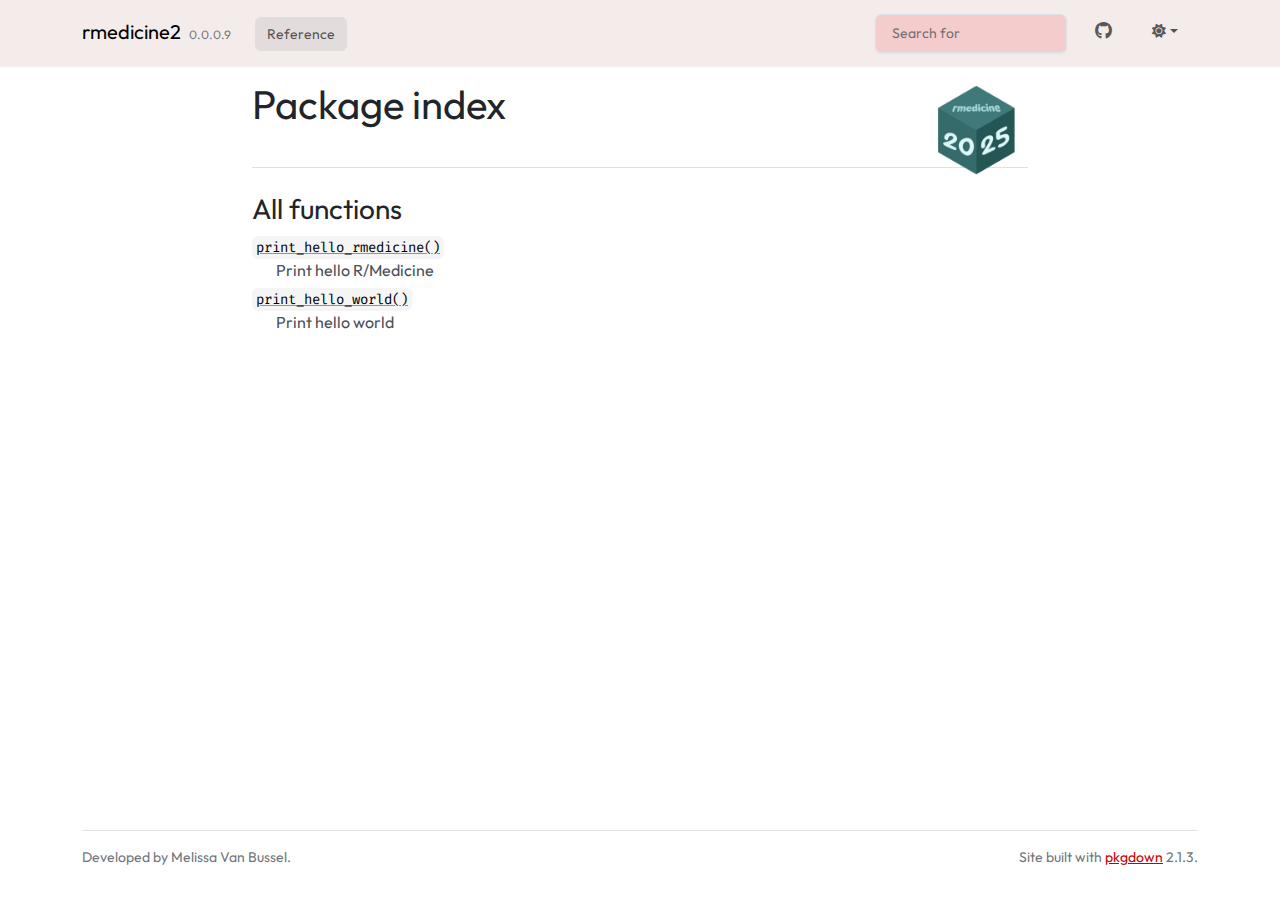
<file: reference/index.html>
<!DOCTYPE html>
<!-- Generated by pkgdown: do not edit by hand --><html lang="en"><head><meta http-equiv="Content-Type" content="text/html; charset=UTF-8"><meta charset="utf-8"><meta http-equiv="X-UA-Compatible" content="IE=edge"><meta name="viewport" content="width=device-width, initial-scale=1, shrink-to-fit=no"><title>Package index • rmedicine2</title><!-- favicons --><link rel="icon" type="image/png" sizes="96x96" href="../favicon-96x96.png"><link rel="icon" type="”image/svg+xml”" href="../favicon.svg"><link rel="apple-touch-icon" sizes="180x180" href="../apple-touch-icon.png"><link rel="icon" sizes="any" href="../favicon.ico"><link rel="manifest" href="../site.webmanifest"><script src="../lightswitch.js"></script><script src="../deps/jquery-3.6.0/jquery-3.6.0.min.js"></script><meta name="viewport" content="width=device-width, initial-scale=1, shrink-to-fit=no"><link href="../deps/bootstrap-5.3.1/bootstrap.min.css" rel="stylesheet"><script src="../deps/bootstrap-5.3.1/bootstrap.bundle.min.js"></script><link href="../deps/Outfit-0.4.10/font.css" rel="stylesheet"><link href="../deps/Fira_Code-0.4.10/font.css" rel="stylesheet"><link href="../deps/font-awesome-6.5.2/css/all.min.css" rel="stylesheet"><link href="../deps/font-awesome-6.5.2/css/v4-shims.min.css" rel="stylesheet"><script src="../deps/headroom-0.11.0/headroom.min.js"></script><script src="../deps/headroom-0.11.0/jQuery.headroom.min.js"></script><script src="../deps/bootstrap-toc-1.0.1/bootstrap-toc.min.js"></script><script src="../deps/clipboard.js-2.0.11/clipboard.min.js"></script><script src="../deps/search-1.0.0/autocomplete.jquery.min.js"></script><script src="../deps/search-1.0.0/fuse.min.js"></script><script src="../deps/search-1.0.0/mark.min.js"></script><!-- pkgdown --><script src="../pkgdown.js"></script><meta property="og:title" content="Package index"><meta property="og:image" content="https://melissavanbussel.github.io/rmedicine2/logo.png"></head><body>
    <a href="#main" class="visually-hidden-focusable">Skip to contents</a>


    <nav class="navbar navbar-expand-lg fixed-top " aria-label="Site navigation"><div class="container">

    <a class="navbar-brand me-2" href="../index.html">rmedicine2</a>

    <small class="nav-text text-muted me-auto" data-bs-toggle="tooltip" data-bs-placement="bottom" title="">0.0.0.9</small>


    <button class="navbar-toggler" type="button" data-bs-toggle="collapse" data-bs-target="#navbar" aria-controls="navbar" aria-expanded="false" aria-label="Toggle navigation">
      <span class="navbar-toggler-icon"></span>
    </button>

    <div id="navbar" class="collapse navbar-collapse ms-3">
      <ul class="navbar-nav me-auto"><li class="active nav-item"><a class="nav-link" href="../reference/index.html">Reference</a></li>
      </ul><ul class="navbar-nav"><li class="nav-item"><form class="form-inline" role="search">
 <input class="form-control" type="search" name="search-input" id="search-input" autocomplete="off" aria-label="Search site" placeholder="Search for" data-search-index="../search.json"></form></li>
<li class="nav-item"><a class="external-link nav-link" href="https://github.com/melissavanbussel/rmedicine2/" aria-label="GitHub"><span class="fa fab fa-github fa-lg"></span></a></li>
<li class="nav-item dropdown">
  <button class="nav-link dropdown-toggle" type="button" id="dropdown-lightswitch" data-bs-toggle="dropdown" aria-expanded="false" aria-haspopup="true" aria-label="Light switch"><span class="fa fa-sun"></span></button>
  <ul class="dropdown-menu dropdown-menu-end" aria-labelledby="dropdown-lightswitch"><li><button class="dropdown-item" data-bs-theme-value="light"><span class="fa fa-sun"></span> Light</button></li>
    <li><button class="dropdown-item" data-bs-theme-value="dark"><span class="fa fa-moon"></span> Dark</button></li>
    <li><button class="dropdown-item" data-bs-theme-value="auto"><span class="fa fa-adjust"></span> Auto</button></li>
  </ul></li>
      </ul></div>


  </div>
</nav><div class="container template-reference-index">
<div class="row">
  <main id="main" class="col-md-9"><div class="page-header">
      <img src="../logo.png" class="logo" alt=""><h1>Package index</h1>
    </div>

    <div class="section level2">
      <h2 id="all-functions">All functions<a class="anchor" aria-label="anchor" href="#all-functions"></a></h2>




    </div><div class="section level2">




      <dl><dt>

          <code><a href="print_hello_rmedicine.html">print_hello_rmedicine()</a></code>

        </dt>
        <dd>Print hello R/Medicine</dd>
      </dl><dl><dt>

          <code><a href="print_hello_world.html">print_hello_world()</a></code>

        </dt>
        <dd>Print hello world</dd>
      </dl></div>
  </main></div>


    <footer><div class="pkgdown-footer-left">
  <p>Developed by Melissa Van Bussel.</p>
</div>

<div class="pkgdown-footer-right">
  <p>Site built with <a href="https://pkgdown.r-lib.org/" class="external-link">pkgdown</a> 2.1.3.</p>
</div>

    </footer></div>





  </body></html>
</file>
<file: deps/Outfit-0.4.10/font.css>
/* latin-ext */
@font-face {
  font-family: 'Outfit';
  font-style: normal;
  font-weight: 400;
  font-display: swap;
  src: url(QGYyz_MVcBeNP4NjuGObqx1XmO1I4TC1O4i0ExAo.woff2) format('woff2');
  unicode-range: U+0100-02BA, U+02BD-02C5, U+02C7-02CC, U+02CE-02D7, U+02DD-02FF, U+0304, U+0308, U+0329, U+1D00-1DBF, U+1E00-1E9F, U+1EF2-1EFF, U+2020, U+20A0-20AB, U+20AD-20C0, U+2113, U+2C60-2C7F, U+A720-A7FF;
}
/* latin */
@font-face {
  font-family: 'Outfit';
  font-style: normal;
  font-weight: 400;
  font-display: swap;
  src: url(QGYyz_MVcBeNP4NjuGObqx1XmO1I4TC1O4a0Ew.woff2) format('woff2');
  unicode-range: U+0000-00FF, U+0131, U+0152-0153, U+02BB-02BC, U+02C6, U+02DA, U+02DC, U+0304, U+0308, U+0329, U+2000-206F, U+20AC, U+2122, U+2191, U+2193, U+2212, U+2215, U+FEFF, U+FFFD;
}
</file>
<file: deps/Fira_Code-0.4.10/font.css>
/* cyrillic-ext */
@font-face {
  font-family: 'Fira Code';
  font-style: normal;
  font-weight: 400;
  font-display: swap;
  src: url(uU9eCBsR6Z2vfE9aq3bL0fxyUs4tcw4W_D1sJV37Nv7g.woff2) format('woff2');
  unicode-range: U+0460-052F, U+1C80-1C8A, U+20B4, U+2DE0-2DFF, U+A640-A69F, U+FE2E-FE2F;
}
/* cyrillic */
@font-face {
  font-family: 'Fira Code';
  font-style: normal;
  font-weight: 400;
  font-display: swap;
  src: url(uU9eCBsR6Z2vfE9aq3bL0fxyUs4tcw4W_D1sJVT7Nv7g.woff2) format('woff2');
  unicode-range: U+0301, U+0400-045F, U+0490-0491, U+04B0-04B1, U+2116;
}
/* greek-ext */
@font-face {
  font-family: 'Fira Code';
  font-style: normal;
  font-weight: 400;
  font-display: swap;
  src: url(uU9eCBsR6Z2vfE9aq3bL0fxyUs4tcw4W_D1sJVz7Nv7g.woff2) format('woff2');
  unicode-range: U+1F00-1FFF;
}
/* greek */
@font-face {
  font-family: 'Fira Code';
  font-style: normal;
  font-weight: 400;
  font-display: swap;
  src: url(uU9eCBsR6Z2vfE9aq3bL0fxyUs4tcw4W_D1sJVP7Nv7g.woff2) format('woff2');
  unicode-range: U+0370-0377, U+037A-037F, U+0384-038A, U+038C, U+038E-03A1, U+03A3-03FF;
}
/* symbols2 */
@font-face {
  font-family: 'Fira Code';
  font-style: normal;
  font-weight: 400;
  font-display: swap;
  src: url(uU9eCBsR6Z2vfE9aq3bL0fxyUs4tcw4W_D1sJeraE8PZqw.woff2) format('woff2');
  unicode-range: U+2000-2001, U+2004-2008, U+200A, U+23B8-23BD, U+2500-259F;
}
/* latin-ext */
@font-face {
  font-family: 'Fira Code';
  font-style: normal;
  font-weight: 400;
  font-display: swap;
  src: url(uU9eCBsR6Z2vfE9aq3bL0fxyUs4tcw4W_D1sJV77Nv7g.woff2) format('woff2');
  unicode-range: U+0100-02BA, U+02BD-02C5, U+02C7-02CC, U+02CE-02D7, U+02DD-02FF, U+0304, U+0308, U+0329, U+1D00-1DBF, U+1E00-1E9F, U+1EF2-1EFF, U+2020, U+20A0-20AB, U+20AD-20C0, U+2113, U+2C60-2C7F, U+A720-A7FF;
}
/* latin */
@font-face {
  font-family: 'Fira Code';
  font-style: normal;
  font-weight: 400;
  font-display: swap;
  src: url(uU9eCBsR6Z2vfE9aq3bL0fxyUs4tcw4W_D1sJVD7Ng.woff2) format('woff2');
  unicode-range: U+0000-00FF, U+0131, U+0152-0153, U+02BB-02BC, U+02C6, U+02DA, U+02DC, U+0304, U+0308, U+0329, U+2000-206F, U+20AC, U+2122, U+2191, U+2193, U+2212, U+2215, U+FEFF, U+FFFD;
}
</file>
<file: deps/font-awesome-6.5.2/css/v4-shims.min.css>
/*!
 * Font Awesome Free 6.5.2 by @fontawesome - https://fontawesome.com
 * License - https://fontawesome.com/license/free (Icons: CC BY 4.0, Fonts: SIL OFL 1.1, Code: MIT License)
 * Copyright 2024 Fonticons, Inc.
 */
.fa.fa-glass:before{content:"\f000"}.fa.fa-envelope-o{font-family:"Font Awesome 6 Free";font-weight:400}.fa.fa-envelope-o:before{content:"\f0e0"}.fa.fa-star-o{font-family:"Font Awesome 6 Free";font-weight:400}.fa.fa-star-o:before{content:"\f005"}.fa.fa-close:before,.fa.fa-remove:before{content:"\f00d"}.fa.fa-gear:before{content:"\f013"}.fa.fa-trash-o{font-family:"Font Awesome 6 Free";font-weight:400}.fa.fa-trash-o:before{content:"\f2ed"}.fa.fa-home:before{content:"\f015"}.fa.fa-file-o{font-family:"Font Awesome 6 Free";font-weight:400}.fa.fa-file-o:before{content:"\f15b"}.fa.fa-clock-o{font-family:"Font Awesome 6 Free";font-weight:400}.fa.fa-clock-o:before{content:"\f017"}.fa.fa-arrow-circle-o-down{font-family:"Font Awesome 6 Free";font-weight:400}.fa.fa-arrow-circle-o-down:before{content:"\f358"}.fa.fa-arrow-circle-o-up{font-family:"Font Awesome 6 Free";font-weight:400}.fa.fa-arrow-circle-o-up:before{content:"\f35b"}.fa.fa-play-circle-o{font-family:"Font Awesome 6 Free";font-weight:400}.fa.fa-play-circle-o:before{content:"\f144"}.fa.fa-repeat:before,.fa.fa-rotate-right:before{content:"\f01e"}.fa.fa-refresh:before{content:"\f021"}.fa.fa-list-alt{font-family:"Font Awesome 6 Free";font-weight:400}.fa.fa-list-alt:before{content:"\f022"}.fa.fa-dedent:before{content:"\f03b"}.fa.fa-video-camera:before{content:"\f03d"}.fa.fa-picture-o{font-family:"Font Awesome 6 Free";font-weight:400}.fa.fa-picture-o:before{content:"\f03e"}.fa.fa-photo{font-family:"Font Awesome 6 Free";font-weight:400}.fa.fa-photo:before{content:"\f03e"}.fa.fa-image{font-family:"Font Awesome 6 Free";font-weight:400}.fa.fa-image:before{content:"\f03e"}.fa.fa-map-marker:before{content:"\f3c5"}.fa.fa-pencil-square-o{font-family:"Font Awesome 6 Free";font-weight:400}.fa.fa-pencil-square-o:before{content:"\f044"}.fa.fa-edit{font-family:"Font Awesome 6 Free";font-weight:400}.fa.fa-edit:before{content:"\f044"}.fa.fa-share-square-o:before{content:"\f14d"}.fa.fa-check-square-o{font-family:"Font Awesome 6 Free";font-weight:400}.fa.fa-check-square-o:before{content:"\f14a"}.fa.fa-arrows:before{content:"\f0b2"}.fa.fa-times-circle-o{font-family:"Font Awesome 6 Free";font-weight:400}.fa.fa-times-circle-o:before{content:"\f057"}.fa.fa-check-circle-o{font-family:"Font Awesome 6 Free";font-weight:400}.fa.fa-check-circle-o:before{content:"\f058"}.fa.fa-mail-forward:before{content:"\f064"}.fa.fa-expand:before{content:"\f424"}.fa.fa-compress:before{content:"\f422"}.fa.fa-eye,.fa.fa-eye-slash{font-family:"Font Awesome 6 Free";font-weight:400}.fa.fa-warning:before{content:"\f071"}.fa.fa-calendar:before{content:"\f073"}.fa.fa-arrows-v:before{content:"\f338"}.fa.fa-arrows-h:before{content:"\f337"}.fa.fa-bar-chart-o:before,.fa.fa-bar-chart:before{content:"\e0e3"}.fa.fa-twitter-square{font-family:"Font Awesome 6 Brands";font-weight:400}.fa.fa-twitter-square:before{content:"\f081"}.fa.fa-facebook-square{font-family:"Font Awesome 6 Brands";font-weight:400}.fa.fa-facebook-square:before{content:"\f082"}.fa.fa-gears:before{content:"\f085"}.fa.fa-thumbs-o-up{font-family:"Font Awesome 6 Free";font-weight:400}.fa.fa-thumbs-o-up:before{content:"\f164"}.fa.fa-thumbs-o-down{font-family:"Font Awesome 6 Free";font-weight:400}.fa.fa-thumbs-o-down:before{content:"\f165"}.fa.fa-heart-o{font-family:"Font Awesome 6 Free";font-weight:400}.fa.fa-heart-o:before{content:"\f004"}.fa.fa-sign-out:before{content:"\f2f5"}.fa.fa-linkedin-square{font-family:"Font Awesome 6 Brands";font-weight:400}.fa.fa-linkedin-square:before{content:"\f08c"}.fa.fa-thumb-tack:before{content:"\f08d"}.fa.fa-external-link:before{content:"\f35d"}.fa.fa-sign-in:before{content:"\f2f6"}.fa.fa-github-square{font-family:"Font Awesome 6 Brands";font-weight:400}.fa.fa-github-square:before{content:"\f092"}.fa.fa-lemon-o{font-family:"Font Awesome 6 Free";font-weight:400}.fa.fa-lemon-o:before{content:"\f094"}.fa.fa-square-o{font-family:"Font Awesome 6 Free";font-weight:400}.fa.fa-square-o:before{content:"\f0c8"}.fa.fa-bookmark-o{font-family:"Font Awesome 6 Free";font-weight:400}.fa.fa-bookmark-o:before{content:"\f02e"}.fa.fa-facebook,.fa.fa-twitter{font-family:"Font Awesome 6 Brands";font-weight:400}.fa.fa-facebook:before{content:"\f39e"}.fa.fa-facebook-f{font-family:"Font Awesome 6 Brands";font-weight:400}.fa.fa-facebook-f:before{content:"\f39e"}.fa.fa-github{font-family:"Font Awesome 6 Brands";font-weight:400}.fa.fa-credit-card{font-family:"Font Awesome 6 Free";font-weight:400}.fa.fa-feed:before{content:"\f09e"}.fa.fa-hdd-o{font-family:"Font Awesome 6 Free";font-weight:400}.fa.fa-hdd-o:before{content:"\f0a0"}.fa.fa-hand-o-right{font-family:"Font Awesome 6 Free";font-weight:400}.fa.fa-hand-o-right:before{content:"\f0a4"}.fa.fa-hand-o-left{font-family:"Font Awesome 6 Free";font-weight:400}.fa.fa-hand-o-left:before{content:"\f0a5"}.fa.fa-hand-o-up{font-family:"Font Awesome 6 Free";font-weight:400}.fa.fa-hand-o-up:before{content:"\f0a6"}.fa.fa-hand-o-down{font-family:"Font Awesome 6 Free";font-weight:400}.fa.fa-hand-o-down:before{content:"\f0a7"}.fa.fa-globe:before{content:"\f57d"}.fa.fa-tasks:before{content:"\f828"}.fa.fa-arrows-alt:before{content:"\f31e"}.fa.fa-group:before{content:"\f0c0"}.fa.fa-chain:before{content:"\f0c1"}.fa.fa-cut:before{content:"\f0c4"}.fa.fa-files-o{font-family:"Font Awesome 6 Free";font-weight:400}.fa.fa-files-o:before{content:"\f0c5"}.fa.fa-floppy-o{font-family:"Font Awesome 6 Free";font-weight:400}.fa.fa-floppy-o:before{content:"\f0c7"}.fa.fa-save{font-family:"Font Awesome 6 Free";font-weight:400}.fa.fa-save:before{content:"\f0c7"}.fa.fa-navicon:before,.fa.fa-reorder:before{content:"\f0c9"}.fa.fa-magic:before{content:"\e2ca"}.fa.fa-pinterest,.fa.fa-pinterest-square{font-family:"Font Awesome 6 Brands";font-weight:400}.fa.fa-pinterest-square:before{content:"\f0d3"}.fa.fa-google-plus-square{font-family:"Font Awesome 6 Brands";font-weight:400}.fa.fa-google-plus-square:before{content:"\f0d4"}.fa.fa-google-plus{font-family:"Font Awesome 6 Brands";font-weight:400}.fa.fa-google-plus:before{content:"\f0d5"}.fa.fa-money:before{content:"\f3d1"}.fa.fa-unsorted:before{content:"\f0dc"}.fa.fa-sort-desc:before{content:"\f0dd"}.fa.fa-sort-asc:before{content:"\f0de"}.fa.fa-linkedin{font-family:"Font Awesome 6 Brands";font-weight:400}.fa.fa-linkedin:before{content:"\f0e1"}.fa.fa-rotate-left:before{content:"\f0e2"}.fa.fa-legal:before{content:"\f0e3"}.fa.fa-dashboard:before,.fa.fa-tachometer:before{content:"\f625"}.fa.fa-comment-o{font-family:"Font Awesome 6 Free";font-weight:400}.fa.fa-comment-o:before{content:"\f075"}.fa.fa-comments-o{font-family:"Font Awesome 6 Free";font-weight:400}.fa.fa-comments-o:before{content:"\f086"}.fa.fa-flash:before{content:"\f0e7"}.fa.fa-clipboard:before{content:"\f0ea"}.fa.fa-lightbulb-o{font-family:"Font Awesome 6 Free";font-weight:400}.fa.fa-lightbulb-o:before{content:"\f0eb"}.fa.fa-exchange:before{content:"\f362"}.fa.fa-cloud-download:before{content:"\f0ed"}.fa.fa-cloud-upload:before{content:"\f0ee"}.fa.fa-bell-o{font-family:"Font Awesome 6 Free";font-weight:400}.fa.fa-bell-o:before{content:"\f0f3"}.fa.fa-cutlery:before{content:"\f2e7"}.fa.fa-file-text-o{font-family:"Font Awesome 6 Free";font-weight:400}.fa.fa-file-text-o:before{content:"\f15c"}.fa.fa-building-o{font-family:"Font Awesome 6 Free";font-weight:400}.fa.fa-building-o:before{content:"\f1ad"}.fa.fa-hospital-o{font-family:"Font Awesome 6 Free";font-weight:400}.fa.fa-hospital-o:before{content:"\f0f8"}.fa.fa-tablet:before{content:"\f3fa"}.fa.fa-mobile-phone:before,.fa.fa-mobile:before{content:"\f3cd"}.fa.fa-circle-o{font-family:"Font Awesome 6 Free";font-weight:400}.fa.fa-circle-o:before{content:"\f111"}.fa.fa-mail-reply:before{content:"\f3e5"}.fa.fa-github-alt{font-family:"Font Awesome 6 Brands";font-weight:400}.fa.fa-folder-o{font-family:"Font Awesome 6 Free";font-weight:400}.fa.fa-folder-o:before{content:"\f07b"}.fa.fa-folder-open-o{font-family:"Font Awesome 6 Free";font-weight:400}.fa.fa-folder-open-o:before{content:"\f07c"}.fa.fa-smile-o{font-family:"Font Awesome 6 Free";font-weight:400}.fa.fa-smile-o:before{content:"\f118"}.fa.fa-frown-o{font-family:"Font Awesome 6 Free";font-weight:400}.fa.fa-frown-o:before{content:"\f119"}.fa.fa-meh-o{font-family:"Font Awesome 6 Free";font-weight:400}.fa.fa-meh-o:before{content:"\f11a"}.fa.fa-keyboard-o{font-family:"Font Awesome 6 Free";font-weight:400}.fa.fa-keyboard-o:before{content:"\f11c"}.fa.fa-flag-o{font-family:"Font Awesome 6 Free";font-weight:400}.fa.fa-flag-o:before{content:"\f024"}.fa.fa-mail-reply-all:before{content:"\f122"}.fa.fa-star-half-o{font-family:"Font Awesome 6 Free";font-weight:400}.fa.fa-star-half-o:before{content:"\f5c0"}.fa.fa-star-half-empty{font-family:"Font Awesome 6 Free";font-weight:400}.fa.fa-star-half-empty:before{content:"\f5c0"}.fa.fa-star-half-full{font-family:"Font Awesome 6 Free";font-weight:400}.fa.fa-star-half-full:before{content:"\f5c0"}.fa.fa-code-fork:before{content:"\f126"}.fa.fa-chain-broken:before,.fa.fa-unlink:before{content:"\f127"}.fa.fa-calendar-o{font-family:"Font Awesome 6 Free";font-weight:400}.fa.fa-calendar-o:before{content:"\f133"}.fa.fa-css3,.fa.fa-html5,.fa.fa-maxcdn{font-family:"Font Awesome 6 Brands";font-weight:400}.fa.fa-unlock-alt:before{content:"\f09c"}.fa.fa-minus-square-o{font-family:"Font Awesome 6 Free";font-weight:400}.fa.fa-minus-square-o:before{content:"\f146"}.fa.fa-level-up:before{content:"\f3bf"}.fa.fa-level-down:before{content:"\f3be"}.fa.fa-pencil-square:before{content:"\f14b"}.fa.fa-external-link-square:before{content:"\f360"}.fa.fa-compass{font-family:"Font Awesome 6 Free";font-weight:400}.fa.fa-caret-square-o-down{font-family:"Font Awesome 6 Free";font-weight:400}.fa.fa-caret-square-o-down:before{content:"\f150"}.fa.fa-toggle-down{font-family:"Font Awesome 6 Free";font-weight:400}.fa.fa-toggle-down:before{content:"\f150"}.fa.fa-caret-square-o-up{font-family:"Font Awesome 6 Free";font-weight:400}.fa.fa-caret-square-o-up:before{content:"\f151"}.fa.fa-toggle-up{font-family:"Font Awesome 6 Free";font-weight:400}.fa.fa-toggle-up:before{content:"\f151"}.fa.fa-caret-square-o-right{font-family:"Font Awesome 6 Free";font-weight:400}.fa.fa-caret-square-o-right:before{content:"\f152"}.fa.fa-toggle-right{font-family:"Font Awesome 6 Free";font-weight:400}.fa.fa-toggle-right:before{content:"\f152"}.fa.fa-eur:before,.fa.fa-euro:before{content:"\f153"}.fa.fa-gbp:before{content:"\f154"}.fa.fa-dollar:before,.fa.fa-usd:before{content:"\24"}.fa.fa-inr:before,.fa.fa-rupee:before{content:"\e1bc"}.fa.fa-cny:before,.fa.fa-jpy:before,.fa.fa-rmb:before,.fa.fa-yen:before{content:"\f157"}.fa.fa-rouble:before,.fa.fa-rub:before,.fa.fa-ruble:before{content:"\f158"}.fa.fa-krw:before,.fa.fa-won:before{content:"\f159"}.fa.fa-bitcoin,.fa.fa-btc{font-family:"Font Awesome 6 Brands";font-weight:400}.fa.fa-bitcoin:before{content:"\f15a"}.fa.fa-file-text:before{content:"\f15c"}.fa.fa-sort-alpha-asc:before{content:"\f15d"}.fa.fa-sort-alpha-desc:before{content:"\f881"}.fa.fa-sort-amount-asc:before{content:"\f884"}.fa.fa-sort-amount-desc:before{content:"\f160"}.fa.fa-sort-numeric-asc:before{content:"\f162"}.fa.fa-sort-numeric-desc:before{content:"\f886"}.fa.fa-youtube-square{font-family:"Font Awesome 6 Brands";font-weight:400}.fa.fa-youtube-square:before{content:"\f431"}.fa.fa-xing,.fa.fa-xing-square,.fa.fa-youtube{font-family:"Font Awesome 6 Brands";font-weight:400}.fa.fa-xing-square:before{content:"\f169"}.fa.fa-youtube-play{font-family:"Font Awesome 6 Brands";font-weight:400}.fa.fa-youtube-play:before{content:"\f167"}.fa.fa-adn,.fa.fa-bitbucket,.fa.fa-bitbucket-square,.fa.fa-dropbox,.fa.fa-flickr,.fa.fa-instagram,.fa.fa-stack-overflow{font-family:"Font Awesome 6 Brands";font-weight:400}.fa.fa-bitbucket-square:before{content:"\f171"}.fa.fa-tumblr,.fa.fa-tumblr-square{font-family:"Font Awesome 6 Brands";font-weight:400}.fa.fa-tumblr-square:before{content:"\f174"}.fa.fa-long-arrow-down:before{content:"\f309"}.fa.fa-long-arrow-up:before{content:"\f30c"}.fa.fa-long-arrow-left:before{content:"\f30a"}.fa.fa-long-arrow-right:before{content:"\f30b"}.fa.fa-android,.fa.fa-apple,.fa.fa-dribbble,.fa.fa-foursquare,.fa.fa-gittip,.fa.fa-gratipay,.fa.fa-linux,.fa.fa-skype,.fa.fa-trello,.fa.fa-windows{font-family:"Font Awesome 6 Brands";font-weight:400}.fa.fa-gittip:before{content:"\f184"}.fa.fa-sun-o{font-family:"Font Awesome 6 Free";font-weight:400}.fa.fa-sun-o:before{content:"\f185"}.fa.fa-moon-o{font-family:"Font Awesome 6 Free";font-weight:400}.fa.fa-moon-o:before{content:"\f186"}.fa.fa-pagelines,.fa.fa-renren,.fa.fa-stack-exchange,.fa.fa-vk,.fa.fa-weibo{font-family:"Font Awesome 6 Brands";font-weight:400}.fa.fa-arrow-circle-o-right{font-family:"Font Awesome 6 Free";font-weight:400}.fa.fa-arrow-circle-o-right:before{content:"\f35a"}.fa.fa-arrow-circle-o-left{font-family:"Font Awesome 6 Free";font-weight:400}.fa.fa-arrow-circle-o-left:before{content:"\f359"}.fa.fa-caret-square-o-left{font-family:"Font Awesome 6 Free";font-weight:400}.fa.fa-caret-square-o-left:before{content:"\f191"}.fa.fa-toggle-left{font-family:"Font Awesome 6 Free";font-weight:400}.fa.fa-toggle-left:before{content:"\f191"}.fa.fa-dot-circle-o{font-family:"Font Awesome 6 Free";font-weight:400}.fa.fa-dot-circle-o:before{content:"\f192"}.fa.fa-vimeo-square{font-family:"Font Awesome 6 Brands";font-weight:400}.fa.fa-vimeo-square:before{content:"\f194"}.fa.fa-try:before,.fa.fa-turkish-lira:before{content:"\e2bb"}.fa.fa-plus-square-o{font-family:"Font Awesome 6 Free";font-weight:400}.fa.fa-plus-square-o:before{content:"\f0fe"}.fa.fa-openid,.fa.fa-slack,.fa.fa-wordpress{font-family:"Font Awesome 6 Brands";font-weight:400}.fa.fa-bank:before,.fa.fa-institution:before{content:"\f19c"}.fa.fa-mortar-board:before{content:"\f19d"}.fa.fa-google,.fa.fa-reddit,.fa.fa-reddit-square,.fa.fa-yahoo{font-family:"Font Awesome 6 Brands";font-weight:400}.fa.fa-reddit-square:before{content:"\f1a2"}.fa.fa-behance,.fa.fa-behance-square,.fa.fa-delicious,.fa.fa-digg,.fa.fa-drupal,.fa.fa-joomla,.fa.fa-pied-piper-alt,.fa.fa-pied-piper-pp,.fa.fa-stumbleupon,.fa.fa-stumbleupon-circle{font-family:"Font Awesome 6 Brands";font-weight:400}.fa.fa-behance-square:before{content:"\f1b5"}.fa.fa-steam,.fa.fa-steam-square{font-family:"Font Awesome 6 Brands";font-weight:400}.fa.fa-steam-square:before{content:"\f1b7"}.fa.fa-automobile:before{content:"\f1b9"}.fa.fa-cab:before{content:"\f1ba"}.fa.fa-deviantart,.fa.fa-soundcloud,.fa.fa-spotify{font-family:"Font Awesome 6 Brands";font-weight:400}.fa.fa-file-pdf-o{font-family:"Font Awesome 6 Free";font-weight:400}.fa.fa-file-pdf-o:before{content:"\f1c1"}.fa.fa-file-word-o{font-family:"Font Awesome 6 Free";font-weight:400}.fa.fa-file-word-o:before{content:"\f1c2"}.fa.fa-file-excel-o{font-family:"Font Awesome 6 Free";font-weight:400}.fa.fa-file-excel-o:before{content:"\f1c3"}.fa.fa-file-powerpoint-o{font-family:"Font Awesome 6 Free";font-weight:400}.fa.fa-file-powerpoint-o:before{content:"\f1c4"}.fa.fa-file-image-o{font-family:"Font Awesome 6 Free";font-weight:400}.fa.fa-file-image-o:before{content:"\f1c5"}.fa.fa-file-photo-o{font-family:"Font Awesome 6 Free";font-weight:400}.fa.fa-file-photo-o:before{content:"\f1c5"}.fa.fa-file-picture-o{font-family:"Font Awesome 6 Free";font-weight:400}.fa.fa-file-picture-o:before{content:"\f1c5"}.fa.fa-file-archive-o{font-family:"Font Awesome 6 Free";font-weight:400}.fa.fa-file-archive-o:before{content:"\f1c6"}.fa.fa-file-zip-o{font-family:"Font Awesome 6 Free";font-weight:400}.fa.fa-file-zip-o:before{content:"\f1c6"}.fa.fa-file-audio-o{font-family:"Font Awesome 6 Free";font-weight:400}.fa.fa-file-audio-o:before{content:"\f1c7"}.fa.fa-file-sound-o{font-family:"Font Awesome 6 Free";font-weight:400}.fa.fa-file-sound-o:before{content:"\f1c7"}.fa.fa-file-video-o{font-family:"Font Awesome 6 Free";font-weight:400}.fa.fa-file-video-o:before{content:"\f1c8"}.fa.fa-file-movie-o{font-family:"Font Awesome 6 Free";font-weight:400}.fa.fa-file-movie-o:before{content:"\f1c8"}.fa.fa-file-code-o{font-family:"Font Awesome 6 Free";font-weight:400}.fa.fa-file-code-o:before{content:"\f1c9"}.fa.fa-codepen,.fa.fa-jsfiddle,.fa.fa-vine{font-family:"Font Awesome 6 Brands";font-weight:400}.fa.fa-life-bouy:before,.fa.fa-life-buoy:before,.fa.fa-life-saver:before,.fa.fa-support:before{content:"\f1cd"}.fa.fa-circle-o-notch:before{content:"\f1ce"}.fa.fa-ra,.fa.fa-rebel{font-family:"Font Awesome 6 Brands";font-weight:400}.fa.fa-ra:before{content:"\f1d0"}.fa.fa-resistance{font-family:"Font Awesome 6 Brands";font-weight:400}.fa.fa-resistance:before{content:"\f1d0"}.fa.fa-empire,.fa.fa-ge{font-family:"Font Awesome 6 Brands";font-weight:400}.fa.fa-ge:before{content:"\f1d1"}.fa.fa-git-square{font-family:"Font Awesome 6 Brands";font-weight:400}.fa.fa-git-square:before{content:"\f1d2"}.fa.fa-git,.fa.fa-hacker-news,.fa.fa-y-combinator-square{font-family:"Font Awesome 6 Brands";font-weight:400}.fa.fa-y-combinator-square:before{content:"\f1d4"}.fa.fa-yc-square{font-family:"Font Awesome 6 Brands";font-weight:400}.fa.fa-yc-square:before{content:"\f1d4"}.fa.fa-qq,.fa.fa-tencent-weibo,.fa.fa-wechat,.fa.fa-weixin{font-family:"Font Awesome 6 Brands";font-weight:400}.fa.fa-wechat:before{content:"\f1d7"}.fa.fa-send:before{content:"\f1d8"}.fa.fa-paper-plane-o{font-family:"Font Awesome 6 Free";font-weight:400}.fa.fa-paper-plane-o:before{content:"\f1d8"}.fa.fa-send-o{font-family:"Font Awesome 6 Free";font-weight:400}.fa.fa-send-o:before{content:"\f1d8"}.fa.fa-circle-thin{font-family:"Font Awesome 6 Free";font-weight:400}.fa.fa-circle-thin:before{content:"\f111"}.fa.fa-header:before{content:"\f1dc"}.fa.fa-futbol-o{font-family:"Font Awesome 6 Free";font-weight:400}.fa.fa-futbol-o:before{content:"\f1e3"}.fa.fa-soccer-ball-o{font-family:"Font Awesome 6 Free";font-weight:400}.fa.fa-soccer-ball-o:before{content:"\f1e3"}.fa.fa-slideshare,.fa.fa-twitch,.fa.fa-yelp{font-family:"Font Awesome 6 Brands";font-weight:400}.fa.fa-newspaper-o{font-family:"Font Awesome 6 Free";font-weight:400}.fa.fa-newspaper-o:before{content:"\f1ea"}.fa.fa-cc-amex,.fa.fa-cc-discover,.fa.fa-cc-mastercard,.fa.fa-cc-paypal,.fa.fa-cc-stripe,.fa.fa-cc-visa,.fa.fa-google-wallet,.fa.fa-paypal{font-family:"Font Awesome 6 Brands";font-weight:400}.fa.fa-bell-slash-o{font-family:"Font Awesome 6 Free";font-weight:400}.fa.fa-bell-slash-o:before{content:"\f1f6"}.fa.fa-trash:before{content:"\f2ed"}.fa.fa-copyright{font-family:"Font Awesome 6 Free";font-weight:400}.fa.fa-eyedropper:before{content:"\f1fb"}.fa.fa-area-chart:before{content:"\f1fe"}.fa.fa-pie-chart:before{content:"\f200"}.fa.fa-line-chart:before{content:"\f201"}.fa.fa-lastfm,.fa.fa-lastfm-square{font-family:"Font Awesome 6 Brands";font-weight:400}.fa.fa-lastfm-square:before{content:"\f203"}.fa.fa-angellist,.fa.fa-ioxhost{font-family:"Font Awesome 6 Brands";font-weight:400}.fa.fa-cc{font-family:"Font Awesome 6 Free";font-weight:400}.fa.fa-cc:before{content:"\f20a"}.fa.fa-ils:before,.fa.fa-shekel:before,.fa.fa-sheqel:before{content:"\f20b"}.fa.fa-buysellads,.fa.fa-connectdevelop,.fa.fa-dashcube,.fa.fa-forumbee,.fa.fa-leanpub,.fa.fa-sellsy,.fa.fa-shirtsinbulk,.fa.fa-simplybuilt,.fa.fa-skyatlas{font-family:"Font Awesome 6 Brands";font-weight:400}.fa.fa-diamond{font-family:"Font Awesome 6 Free";font-weight:400}.fa.fa-diamond:before{content:"\f3a5"}.fa.fa-intersex:before,.fa.fa-transgender:before{content:"\f224"}.fa.fa-transgender-alt:before{content:"\f225"}.fa.fa-facebook-official{font-family:"Font Awesome 6 Brands";font-weight:400}.fa.fa-facebook-official:before{content:"\f09a"}.fa.fa-pinterest-p,.fa.fa-whatsapp{font-family:"Font Awesome 6 Brands";font-weight:400}.fa.fa-hotel:before{content:"\f236"}.fa.fa-medium,.fa.fa-viacoin,.fa.fa-y-combinator,.fa.fa-yc{font-family:"Font Awesome 6 Brands";font-weight:400}.fa.fa-yc:before{content:"\f23b"}.fa.fa-expeditedssl,.fa.fa-opencart,.fa.fa-optin-monster{font-family:"Font Awesome 6 Brands";font-weight:400}.fa.fa-battery-4:before,.fa.fa-battery:before{content:"\f240"}.fa.fa-battery-3:before{content:"\f241"}.fa.fa-battery-2:before{content:"\f242"}.fa.fa-battery-1:before{content:"\f243"}.fa.fa-battery-0:before{content:"\f244"}.fa.fa-object-group,.fa.fa-object-ungroup,.fa.fa-sticky-note-o{font-family:"Font Awesome 6 Free";font-weight:400}.fa.fa-sticky-note-o:before{content:"\f249"}.fa.fa-cc-diners-club,.fa.fa-cc-jcb{font-family:"Font Awesome 6 Brands";font-weight:400}.fa.fa-clone{font-family:"Font Awesome 6 Free";font-weight:400}.fa.fa-hourglass-o:before{content:"\f254"}.fa.fa-hourglass-1:before{content:"\f251"}.fa.fa-hourglass-2:before{content:"\f252"}.fa.fa-hourglass-3:before{content:"\f253"}.fa.fa-hand-rock-o{font-family:"Font Awesome 6 Free";font-weight:400}.fa.fa-hand-rock-o:before{content:"\f255"}.fa.fa-hand-grab-o{font-family:"Font Awesome 6 Free";font-weight:400}.fa.fa-hand-grab-o:before{content:"\f255"}.fa.fa-hand-paper-o{font-family:"Font Awesome 6 Free";font-weight:400}.fa.fa-hand-paper-o:before{content:"\f256"}.fa.fa-hand-stop-o{font-family:"Font Awesome 6 Free";font-weight:400}.fa.fa-hand-stop-o:before{content:"\f256"}.fa.fa-hand-scissors-o{font-family:"Font Awesome 6 Free";font-weight:400}.fa.fa-hand-scissors-o:before{content:"\f257"}.fa.fa-hand-lizard-o{font-family:"Font Awesome 6 Free";font-weight:400}.fa.fa-hand-lizard-o:before{content:"\f258"}.fa.fa-hand-spock-o{font-family:"Font Awesome 6 Free";font-weight:400}.fa.fa-hand-spock-o:before{content:"\f259"}.fa.fa-hand-pointer-o{font-family:"Font Awesome 6 Free";font-weight:400}.fa.fa-hand-pointer-o:before{content:"\f25a"}.fa.fa-hand-peace-o{font-family:"Font Awesome 6 Free";font-weight:400}.fa.fa-hand-peace-o:before{content:"\f25b"}.fa.fa-registered{font-family:"Font Awesome 6 Free";font-weight:400}.fa.fa-creative-commons,.fa.fa-gg,.fa.fa-gg-circle,.fa.fa-odnoklassniki,.fa.fa-odnoklassniki-square{font-family:"Font Awesome 6 Brands";font-weight:400}.fa.fa-odnoklassniki-square:before{content:"\f264"}.fa.fa-chrome,.fa.fa-firefox,.fa.fa-get-pocket,.fa.fa-internet-explorer,.fa.fa-opera,.fa.fa-safari,.fa.fa-wikipedia-w{font-family:"Font Awesome 6 Brands";font-weight:400}.fa.fa-television:before{content:"\f26c"}.fa.fa-500px,.fa.fa-amazon,.fa.fa-contao{font-family:"Font Awesome 6 Brands";font-weight:400}.fa.fa-calendar-plus-o{font-family:"Font Awesome 6 Free";font-weight:400}.fa.fa-calendar-plus-o:before{content:"\f271"}.fa.fa-calendar-minus-o{font-family:"Font Awesome 6 Free";font-weight:400}.fa.fa-calendar-minus-o:before{content:"\f272"}.fa.fa-calendar-times-o{font-family:"Font Awesome 6 Free";font-weight:400}.fa.fa-calendar-times-o:before{content:"\f273"}.fa.fa-calendar-check-o{font-family:"Font Awesome 6 Free";font-weight:400}.fa.fa-calendar-check-o:before{content:"\f274"}.fa.fa-map-o{font-family:"Font Awesome 6 Free";font-weight:400}.fa.fa-map-o:before{content:"\f279"}.fa.fa-commenting:before{content:"\f4ad"}.fa.fa-commenting-o{font-family:"Font Awesome 6 Free";font-weight:400}.fa.fa-commenting-o:before{content:"\f4ad"}.fa.fa-houzz,.fa.fa-vimeo{font-family:"Font Awesome 6 Brands";font-weight:400}.fa.fa-vimeo:before{content:"\f27d"}.fa.fa-black-tie,.fa.fa-edge,.fa.fa-fonticons,.fa.fa-reddit-alien{font-family:"Font Awesome 6 Brands";font-weight:400}.fa.fa-credit-card-alt:before{content:"\f09d"}.fa.fa-codiepie,.fa.fa-fort-awesome,.fa.fa-mixcloud,.fa.fa-modx,.fa.fa-product-hunt,.fa.fa-scribd,.fa.fa-usb{font-family:"Font Awesome 6 Brands";font-weight:400}.fa.fa-pause-circle-o{font-family:"Font Awesome 6 Free";font-weight:400}.fa.fa-pause-circle-o:before{content:"\f28b"}.fa.fa-stop-circle-o{font-family:"Font Awesome 6 Free";font-weight:400}.fa.fa-stop-circle-o:before{content:"\f28d"}.fa.fa-bluetooth,.fa.fa-bluetooth-b,.fa.fa-envira,.fa.fa-gitlab,.fa.fa-wheelchair-alt,.fa.fa-wpbeginner,.fa.fa-wpforms{font-family:"Font Awesome 6 Brands";font-weight:400}.fa.fa-wheelchair-alt:before{content:"\f368"}.fa.fa-question-circle-o{font-family:"Font Awesome 6 Free";font-weight:400}.fa.fa-question-circle-o:before{content:"\f059"}.fa.fa-volume-control-phone:before{content:"\f2a0"}.fa.fa-asl-interpreting:before{content:"\f2a3"}.fa.fa-deafness:before,.fa.fa-hard-of-hearing:before{content:"\f2a4"}.fa.fa-glide,.fa.fa-glide-g{font-family:"Font Awesome 6 Brands";font-weight:400}.fa.fa-signing:before{content:"\f2a7"}.fa.fa-viadeo,.fa.fa-viadeo-square{font-family:"Font Awesome 6 Brands";font-weight:400}.fa.fa-viadeo-square:before{content:"\f2aa"}.fa.fa-snapchat,.fa.fa-snapchat-ghost{font-family:"Font Awesome 6 Brands";font-weight:400}.fa.fa-snapchat-ghost:before{content:"\f2ab"}.fa.fa-snapchat-square{font-family:"Font Awesome 6 Brands";font-weight:400}.fa.fa-snapchat-square:before{content:"\f2ad"}.fa.fa-first-order,.fa.fa-google-plus-official,.fa.fa-pied-piper,.fa.fa-themeisle,.fa.fa-yoast{font-family:"Font Awesome 6 Brands";font-weight:400}.fa.fa-google-plus-official:before{content:"\f2b3"}.fa.fa-google-plus-circle{font-family:"Font Awesome 6 Brands";font-weight:400}.fa.fa-google-plus-circle:before{content:"\f2b3"}.fa.fa-fa,.fa.fa-font-awesome{font-family:"Font Awesome 6 Brands";font-weight:400}.fa.fa-fa:before{content:"\f2b4"}.fa.fa-handshake-o{font-family:"Font Awesome 6 Free";font-weight:400}.fa.fa-handshake-o:before{content:"\f2b5"}.fa.fa-envelope-open-o{font-family:"Font Awesome 6 Free";font-weight:400}.fa.fa-envelope-open-o:before{content:"\f2b6"}.fa.fa-linode{font-family:"Font Awesome 6 Brands";font-weight:400}.fa.fa-address-book-o{font-family:"Font Awesome 6 Free";font-weight:400}.fa.fa-address-book-o:before{content:"\f2b9"}.fa.fa-vcard:before{content:"\f2bb"}.fa.fa-address-card-o{font-family:"Font Awesome 6 Free";font-weight:400}.fa.fa-address-card-o:before{content:"\f2bb"}.fa.fa-vcard-o{font-family:"Font Awesome 6 Free";font-weight:400}.fa.fa-vcard-o:before{content:"\f2bb"}.fa.fa-user-circle-o{font-family:"Font Awesome 6 Free";font-weight:400}.fa.fa-user-circle-o:before{content:"\f2bd"}.fa.fa-user-o{font-family:"Font Awesome 6 Free";font-weight:400}.fa.fa-user-o:before{content:"\f007"}.fa.fa-id-badge{font-family:"Font Awesome 6 Free";font-weight:400}.fa.fa-drivers-license:before{content:"\f2c2"}.fa.fa-id-card-o{font-family:"Font Awesome 6 Free";font-weight:400}.fa.fa-id-card-o:before{content:"\f2c2"}.fa.fa-drivers-license-o{font-family:"Font Awesome 6 Free";font-weight:400}.fa.fa-drivers-license-o:before{content:"\f2c2"}.fa.fa-free-code-camp,.fa.fa-quora,.fa.fa-telegram{font-family:"Font Awesome 6 Brands";font-weight:400}.fa.fa-thermometer-4:before,.fa.fa-thermometer:before{content:"\f2c7"}.fa.fa-thermometer-3:before{content:"\f2c8"}.fa.fa-thermometer-2:before{content:"\f2c9"}.fa.fa-thermometer-1:before{content:"\f2ca"}.fa.fa-thermometer-0:before{content:"\f2cb"}.fa.fa-bathtub:before,.fa.fa-s15:before{content:"\f2cd"}.fa.fa-window-maximize,.fa.fa-window-restore{font-family:"Font Awesome 6 Free";font-weight:400}.fa.fa-times-rectangle:before{content:"\f410"}.fa.fa-window-close-o{font-family:"Font Awesome 6 Free";font-weight:400}.fa.fa-window-close-o:before{content:"\f410"}.fa.fa-times-rectangle-o{font-family:"Font Awesome 6 Free";font-weight:400}.fa.fa-times-rectangle-o:before{content:"\f410"}.fa.fa-bandcamp,.fa.fa-eercast,.fa.fa-etsy,.fa.fa-grav,.fa.fa-imdb,.fa.fa-ravelry{font-family:"Font Awesome 6 Brands";font-weight:400}.fa.fa-eercast:before{content:"\f2da"}.fa.fa-snowflake-o{font-family:"Font Awesome 6 Free";font-weight:400}.fa.fa-snowflake-o:before{content:"\f2dc"}.fa.fa-meetup,.fa.fa-superpowers,.fa.fa-wpexplorer{font-family:"Font Awesome 6 Brands";font-weight:400}
</file>
